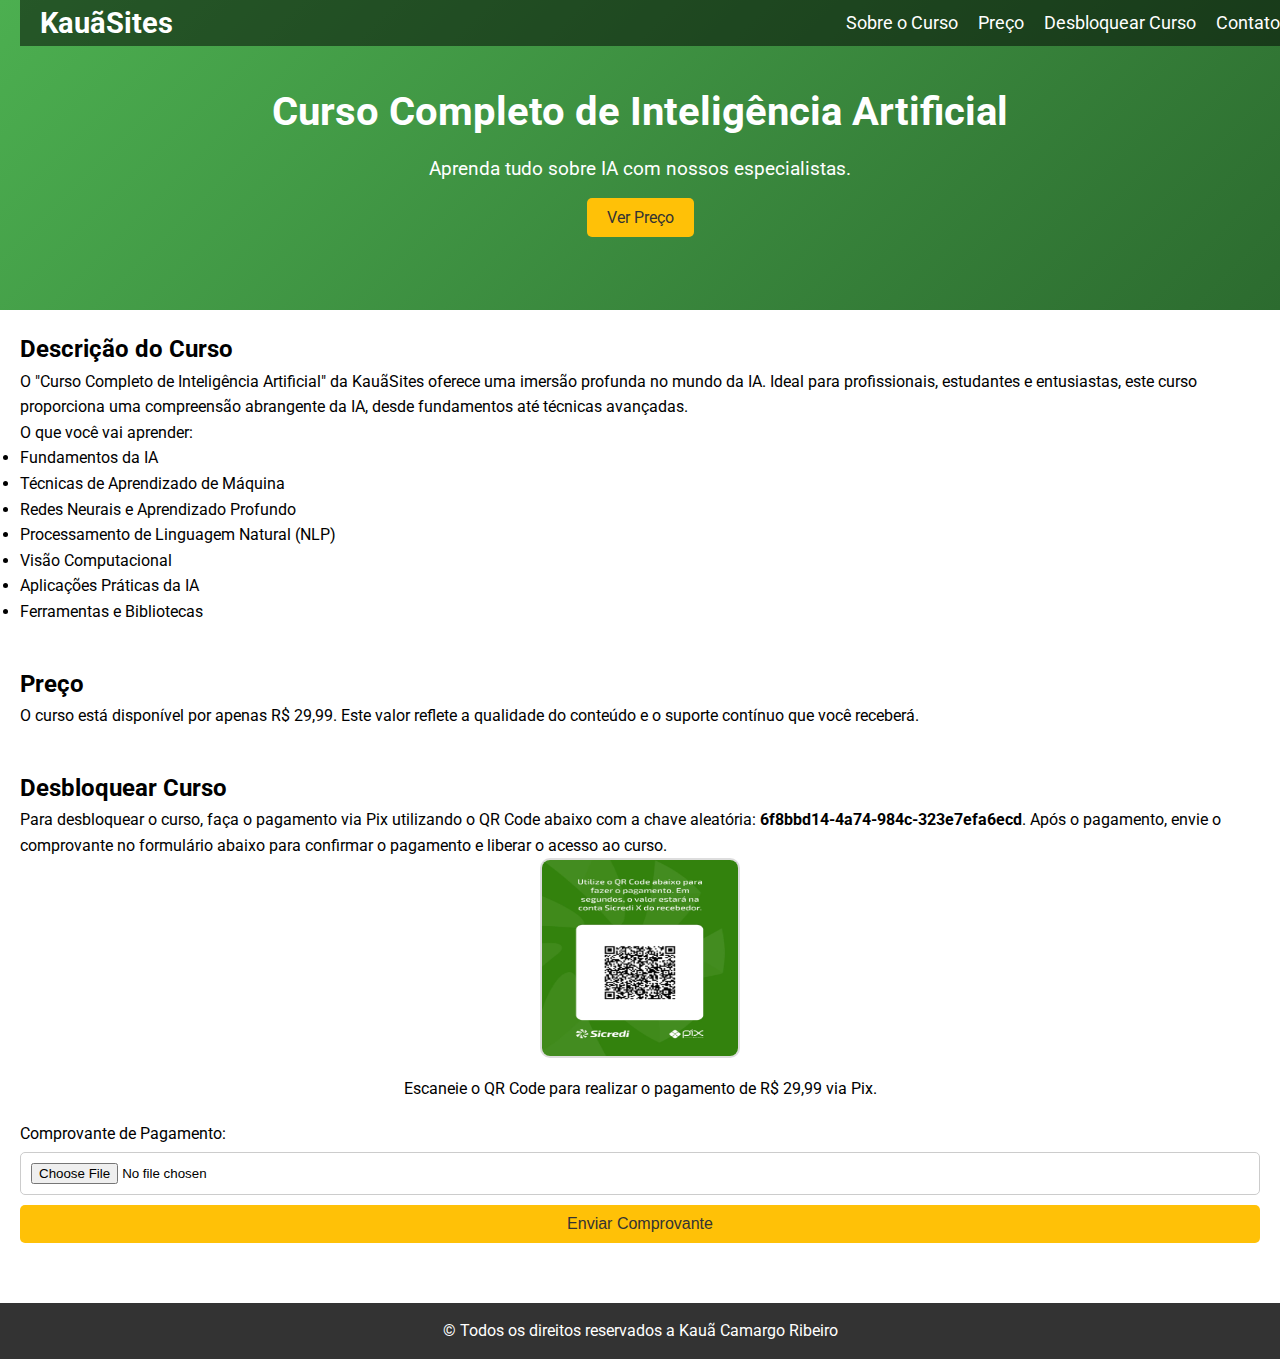
<file: index.html>
<!DOCTYPE html>
<html lang="pt-BR">
<head>
    <meta charset="UTF-8">
    <meta name="viewport" content="width=device-width, initial-scale=1.0">
    <title>Curso Completo de Inteligência Artificial - KauãSites</title>
    <link rel="stylesheet" href="styles.css">
    <link rel="preconnect" href="https://fonts.googleapis.com">
    <link rel="preconnect" href="https://fonts.gstatic.com" crossorigin>
    <link href="https://fonts.googleapis.com/css2?family=Roboto:wght@400;500;700&display=swap" rel="stylesheet">
</head>
<body>
    <header>
        <nav>
            <div class="logo">KauãSites</div>
            <ul>
                <li><a href="#course-info">Sobre o Curso</a></li>
                <li><a href="#pricing">Preço</a></li>
                <li><a href="#unlock-course">Desbloquear Curso</a></li>
                <li><a href="#contact">Contato</a></li>
            </ul>
        </nav>
        <div class="hero">
            <h1>Curso Completo de Inteligência Artificial</h1>
            <p>Aprenda tudo sobre IA com nossos especialistas.</p>
            <a href="#pricing" class="btn">Ver Preço</a>
        </div>
    </header>
    <main>
        <section id="course-info" class="fade-in">
            <h2>Descrição do Curso</h2>
            <p>O "Curso Completo de Inteligência Artificial" da KauãSites oferece uma imersão profunda no mundo da IA. Ideal para profissionais, estudantes e entusiastas, este curso proporciona uma compreensão abrangente da IA, desde fundamentos até técnicas avançadas.</p>
            <p>O que você vai aprender:</p>
            <ul>
                <li>Fundamentos da IA</li>
                <li>Técnicas de Aprendizado de Máquina</li>
                <li>Redes Neurais e Aprendizado Profundo</li>
                <li>Processamento de Linguagem Natural (NLP)</li>
                <li>Visão Computacional</li>
                <li>Aplicações Práticas da IA</li>
                <li>Ferramentas e Bibliotecas</li>
            </ul>
        </section>
        <section id="pricing" class="slide-in">
            <h2>Preço</h2>
            <p>O curso está disponível por apenas R$ 29,99. Este valor reflete a qualidade do conteúdo e o suporte contínuo que você receberá.</p>
        </section>
        <section id="unlock-course" class="bounce-in">
            <h2>Desbloquear Curso</h2>
            <p>Para desbloquear o curso, faça o pagamento via Pix utilizando o QR Code abaixo com a chave aleatória: <strong>6f8bbd14-4a74-984c-323e7efa6ecd</strong>. Após o pagamento, envie o comprovante no formulário abaixo para confirmar o pagamento e liberar o acesso ao curso.</p>
            <div id="qr-code-container">
                <img src="pix.jpeg" alt="QR Code para Pagamento Pix" id="qr-code">
                <p>Escaneie o QR Code para realizar o pagamento de R$ 29,99 via Pix.</p>
            </div>
            <form id="payment-form" action="validate_payment.php" method="POST" enctype="multipart/form-data">
                <label for="receipt">Comprovante de Pagamento:</label>
                <input type="file" id="receipt" name="receipt" accept="image/*" required>
                <button type="submit" class="btn">Enviar Comprovante</button>
            </form>
            <div id="course-content" class="hidden">
                <h2>Curso Desbloqueado!</h2>
                <p>Você agora tem acesso ao curso completo de IA.</p>
                <a href="https://chat.whatsapp.com/G7yFe1nuXVN7vdjKgJWlqb" target="_blank" class="btn">Acesse o Grupo no WhatsApp</a>
            </div>
        </section>
    </main>
    <footer>
        <p>© Todos os direitos reservados a Kauã Camargo Ribeiro</p>
    </footer>
    <script src="script.js"></script>
</body>
</html>
</file>
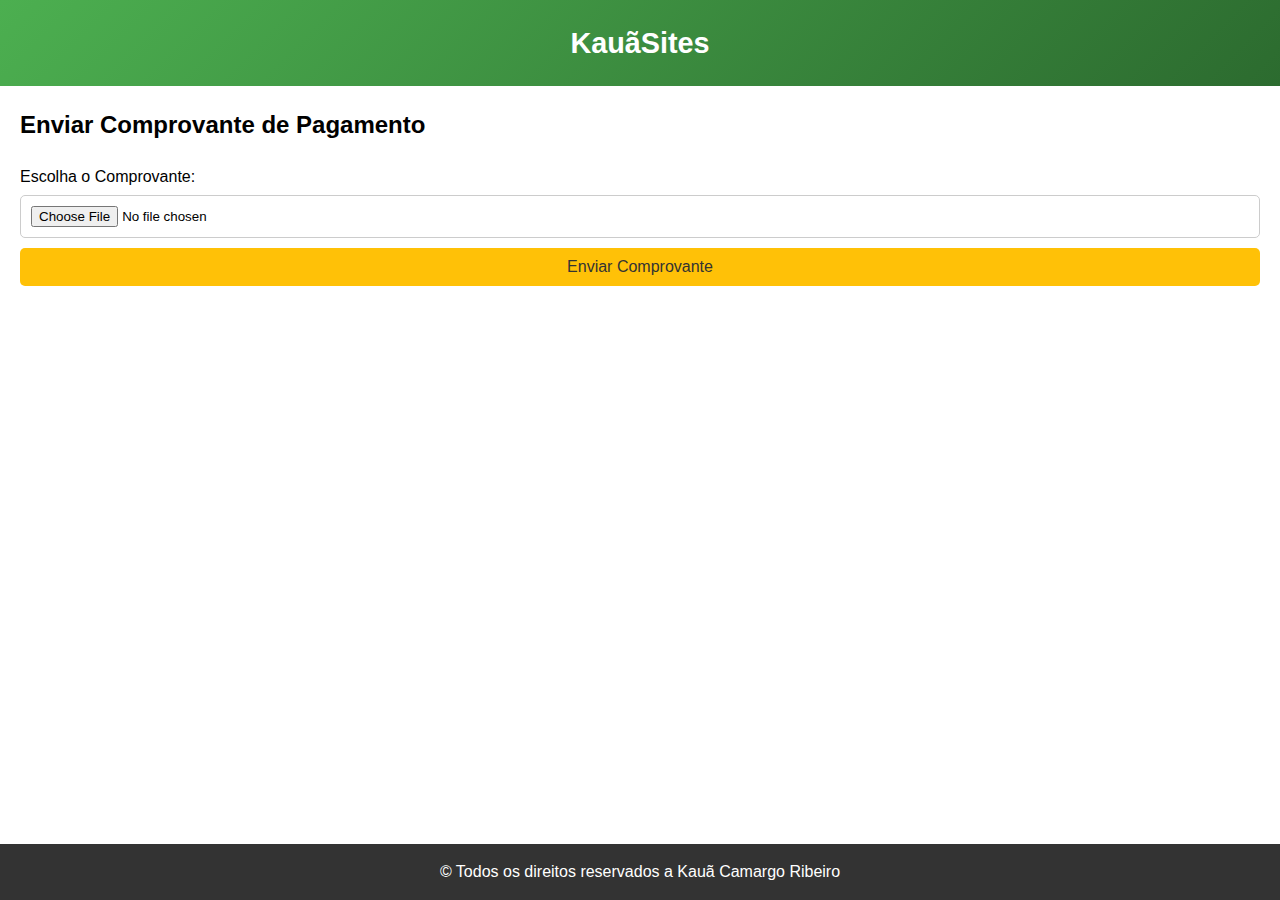
<file: upload_receipt.html>
<!DOCTYPE html>
<html lang="pt-BR">
<head>
    <meta charset="UTF-8">
    <meta name="viewport" content="width=device-width, initial-scale=1.0">
    <title>Enviar Comprovante - KauãSites</title>
    <link rel="stylesheet" href="styles.css">
</head>
<body>
    <header>
        <div class="logo">KauãSites</div>
    </header>
    <main>
        <h2>Enviar Comprovante de Pagamento</h2>
        <form action="validate_payment.php" method="post" enctype="multipart/form-data">
            <label for="receipt">Escolha o Comprovante:</label>
            <input type="file" id="receipt" name="receipt" accept="image/*,application/pdf" required>
            <button type="submit" class="btn">Enviar Comprovante</button>
        </form>
    </main>
    <footer>
        <p>© Todos os direitos reservados a Kauã Camargo Ribeiro</p>
    </footer>
</body>
</html>
</file>
<file: styles.css>
/* Reset CSS */
* {
    margin: 0;
    padding: 0;
    box-sizing: border-box;
}

body {
    font-family: 'Roboto', sans-serif;
    line-height: 1.6;
    display: flex;
    flex-direction: column;
    min-height: 100vh;
}

header {
    background: linear-gradient(135deg, #4CAF50, #2C6B2F);
    color: white;
    padding: 20px;
    text-align: center;
    position: relative;
    overflow: hidden;
}

nav {
    display: flex;
    justify-content: space-between;
    align-items: center;
    padding: 0 20px;
    position: absolute;
    width: 100%;
    top: 0;
    background: rgba(0, 0, 0, 0.5);
    z-index: 10;
}

.logo {
    font-size: 1.8em;
    font-weight: 700;
}

nav ul {
    display: flex;
    list-style: none;
}

nav ul li {
    margin-left: 20px;
}

nav ul li a {
    color: white;
    text-decoration: none;
    font-size: 1.1em;
    transition: color 0.3s;
}

nav ul li a:hover {
    color: #FFC107;
}

.hero {
    padding: 60px 20px;
    text-align: center;
}

.hero h1 {
    font-size: 2.5em;
    margin-bottom: 10px;
}

.hero p {
    font-size: 1.2em;
    margin-bottom: 20px;
}

.btn {
    background-color: #FFC107;
    color: #333;
    padding: 10px 20px;
    border: none;
    border-radius: 5px;
    text-decoration: none;
    font-size: 1em;
    transition: background-color 0.3s;
}

.btn:hover {
    background-color: #FFA000;
}

main {
    flex: 1;
    padding: 20px;
}

section {
    margin-bottom: 40px;
}

.hidden {
    display: none;
}

footer {
    background-color: #333;
    color: white;
    text-align: center;
    padding: 15px;
}

form {
    display: flex;
    flex-direction: column;
    margin-top: 20px;
}

form label {
    margin-bottom: 5px;
}

form input {
    padding: 10px;
    margin-bottom: 10px;
    border: 1px solid #ccc;
    border-radius: 5px;
}

form button {
    padding: 10px;
    background-color: #4CAF50;
    color: white;
    border: none;
    border-radius: 5px;
    cursor: pointer;
    font-size: 1em;
}

form button:hover {
    background-color: #45a049;
}

#qr-code-container {
    text-align: center;
    margin-bottom: 20px;
}

#qr-code {
    width: 200px;
    height: 200px;
    border: 2px solid #ddd;
    border-radius: 10px;
    margin-bottom: 10px;
}

/* Animations */
@keyframes fadeIn {
    from {
        opacity: 0;
    }
    to {
        opacity: 1;
    }
}

@keyframes slideIn {
    from {
        transform: translateY(20px);
        opacity: 0;
    }
    to {
        transform: translateY(0);
        opacity: 1;
    }
}

@keyframes bounceIn {
    0% {
        opacity: 0;
        transform: scale(0.9);
    }
    50% {
        opacity: 1;
        transform: scale(1.1);
    }
    100% {
        transform: scale(1);
    }
}

.fade-in {
    animation: fadeIn 1s ease-in;
}

.slide-in {
    animation: slideIn 1s ease-out;
}

.bounce-in {
    animation: bounceIn 1s ease-out;
}

@media (max-width: 600px) {
    .hero h1 {
        font-size: 2em;
    }

    .hero p {
        font-s
</file>
